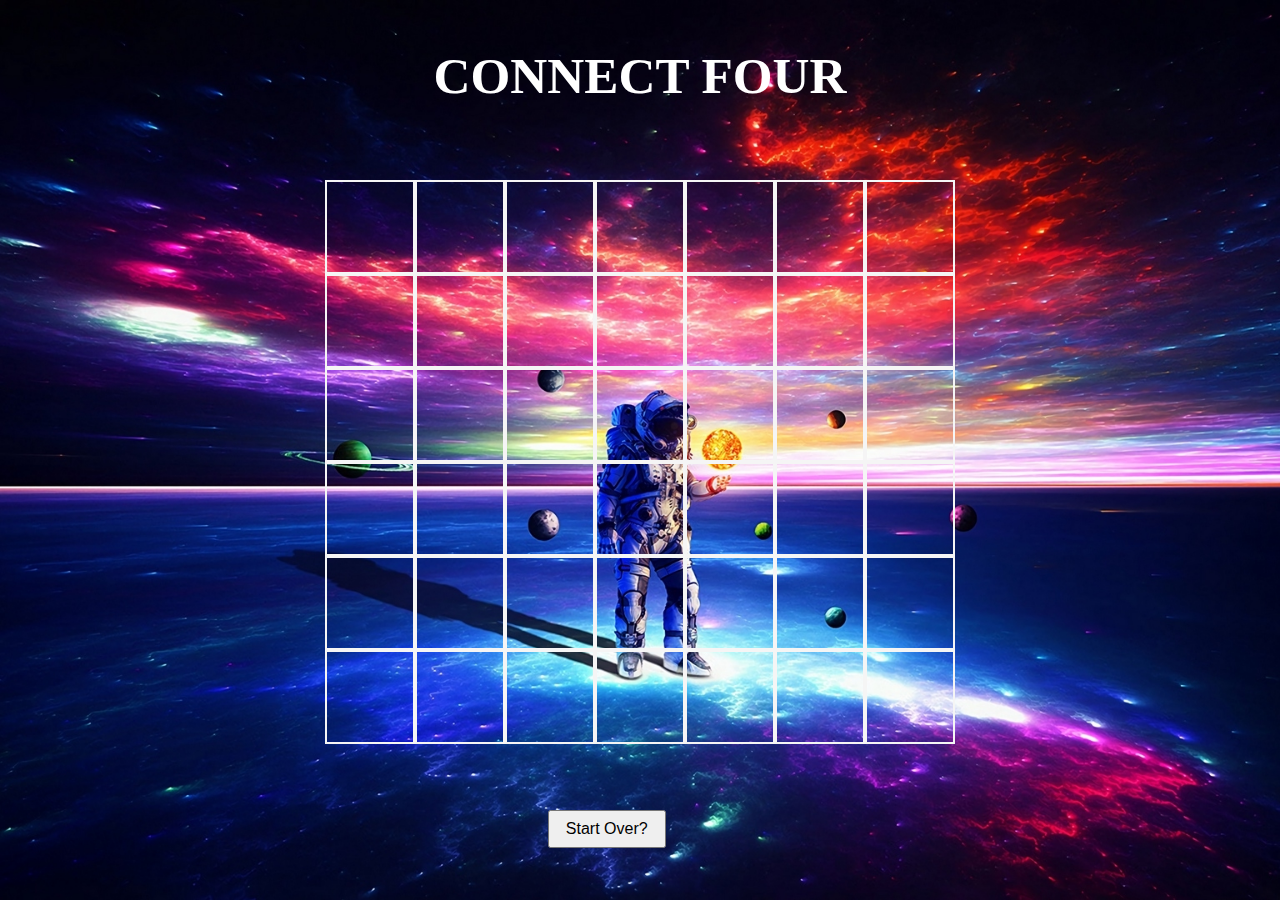
<file: index.html>
<!DOCTYPE html>
<html lang="en">
<head>
  <meta charset="UTF-8">
  <meta http-equiv="X-UA-Compatible" content="IE=edge">
  <meta name="viewport" content="width=device-width, initial-scale=1.0">
  <link rel="stylesheet"  type="text/css" href="style.css">
  <title>Connect Four</title>
</head>
<body>
  <a href="rules.html" style="color: rgb(255, 255, 255);"></a>
  <h1>CONNECT FOUR</h1>
  <div id="board">

  </div> 
      <button id="reset">Start Over?</button>
    </div>
  </div>
 <script type="text/javascript" src="index.js"></script>
</body>
</html>
</file>
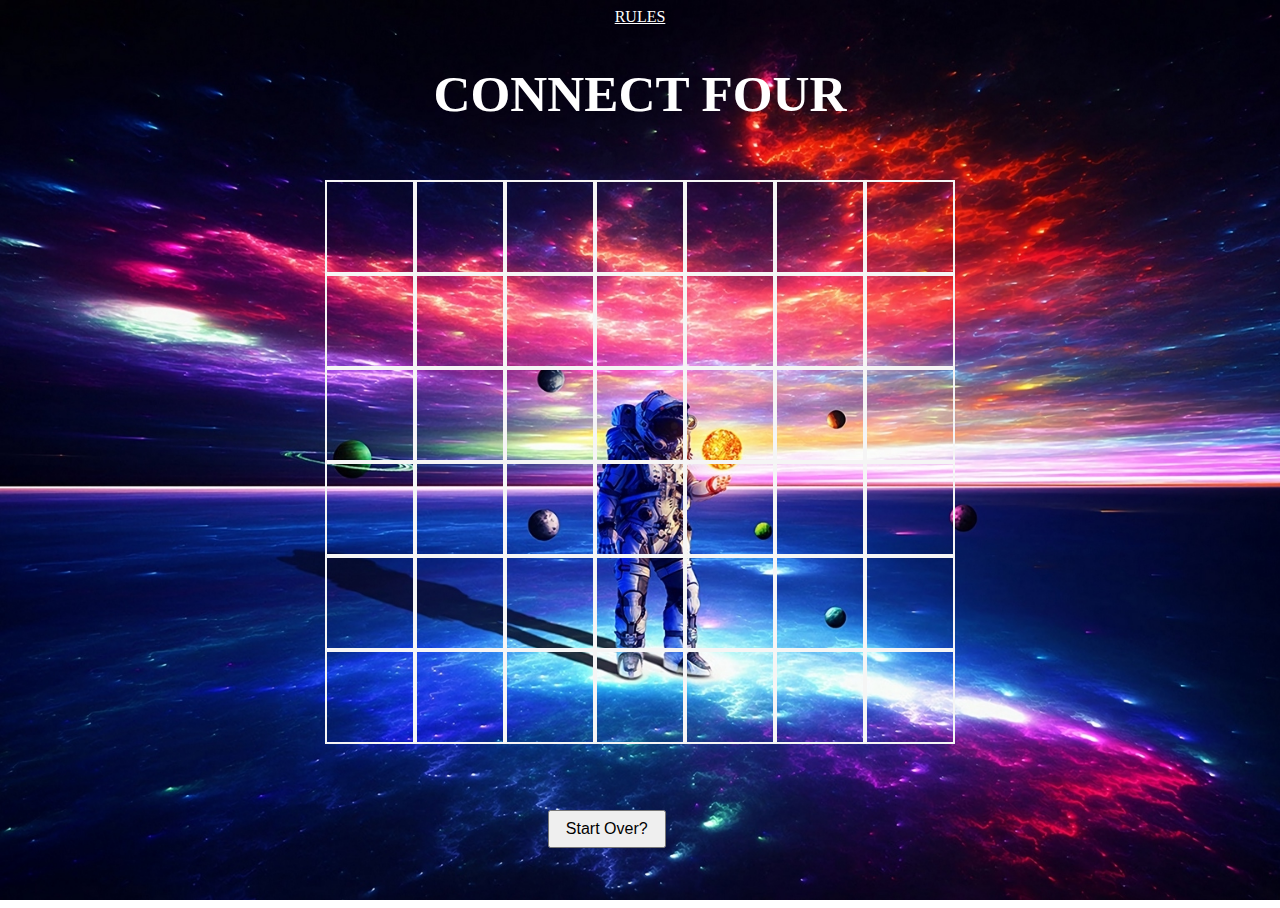
<file: new.html>
<!DOCTYPE html>
<html lang="en">
<head>
  <meta charset="UTF-8">
  <meta http-equiv="X-UA-Compatible" content="IE=edge">
  <meta name="viewport" content="width=device-width, initial-scale=1.0">
  <link rel="stylesheet"  type="text/css" href="style.css">
  <title>Connect Four</title>
</head>
<body>
  <a href="rules.html" style="color: white;">RULES</a>
  <h1>CONNECT FOUR</h1>
  <div id="board">

  </div> 
      <button id="reset">Start Over?</button>
    </div>
  </div>
 <script type="text/javascript" src="index.js"></script>
</body>
</html>
</file>
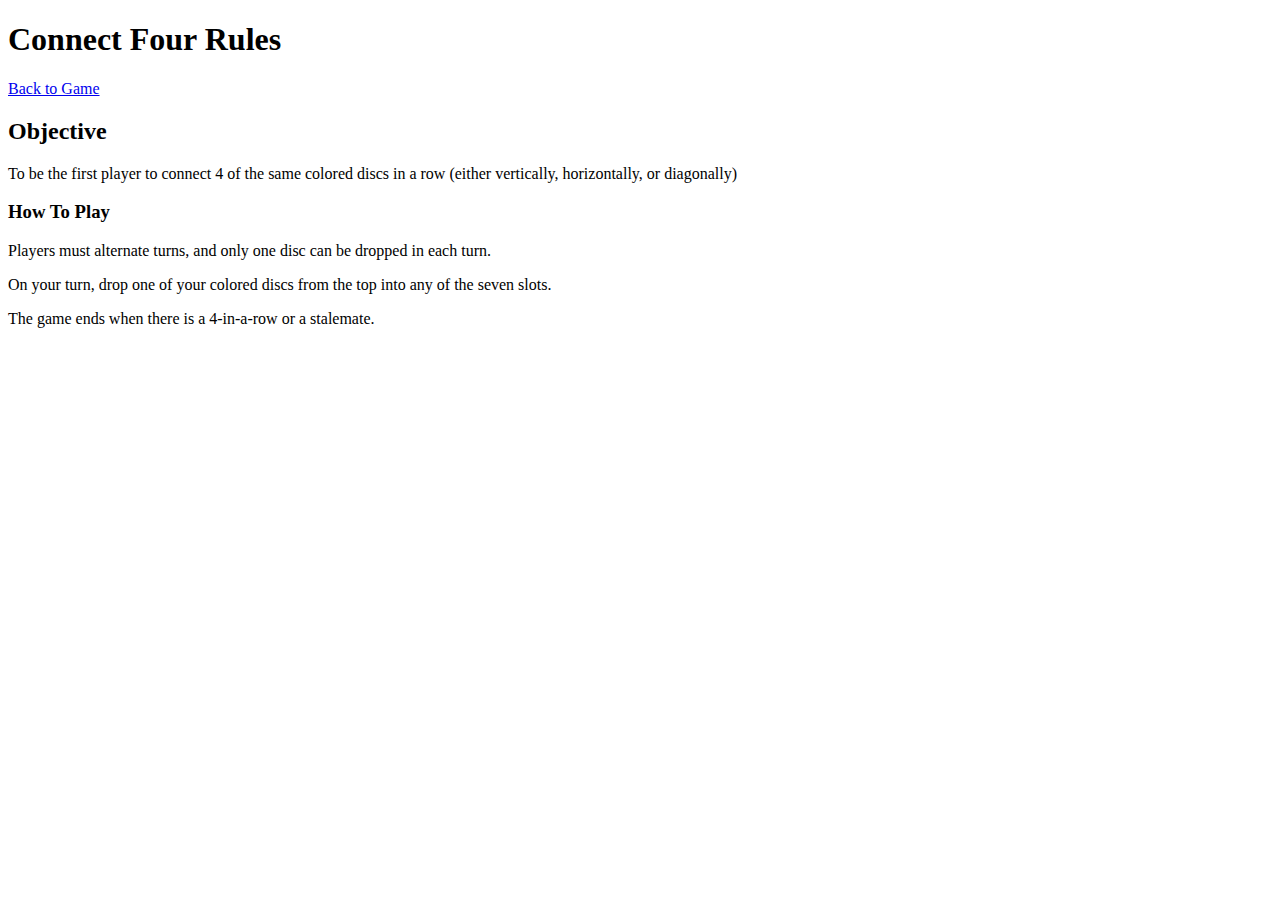
<file: rules.html>
<!DOCTYPE html>
<html lang="en">
<head>
  <meta charset="UTF-8">
  <meta http-equiv="X-UA-Compatible" content="IE=edge">
  <meta name="viewport" content="width=device-width, initial-scale=1.0">
  <title>Connect Four Rules</title>
</head>
<body>
  <style>
    body {
      background-image: url(https://t3.ftcdn.net/jpg/03/61/44/72/360_F_361447219_qrY4CqLSAlc55K3O2pnHpvLAc6MkSwg8.jpg);
      background-size: cover;
    }
  </style>
  <h1>Connect Four Rules</h1>
  <p><a href="index.html">Back to Game</a></p>
  <h2>Objective</h2>
  <p>To be the first player to connect 4 of the same colored discs in a row (either vertically, horizontally, or diagonally)</p>
  <h3>How To Play</h3>
  <p>Players must alternate turns, and only one disc can be dropped in each turn.</p>
  <p>On your turn, drop one of your colored discs from the top into any of the seven slots.</p>
  <p>The game ends when there is a 4-in-a-row or a stalemate.</p>
</body>
</html>
</file>
<file: style.css>
html {
  background-image: url(./connectfourbackground.jpg);
  background-size: cover;
  background-repeat: no-repeat;
  background-position: center center;
  height: 100vh;
}

body {
  display: flex;
  flex-direction: column;
  align-items: center;
  height: 100vh;
}

h1 {
  text-align: center;
  color: white;
  font-size: 4vw;
  padding: 2vw;
  margin: 1vw;
}

button {
  position: absolute;
  right: 48%;
  top: 90%;
  font-size: 16px;
  padding: 8px 16px;
}

#board {
  display: grid;
  grid-template-columns: repeat(7, 1fr);
  grid-template-rows: repeat(6, 1fr);
  width: 70vmin;
  height: 50vmin;
  padding: 10vmin;
  position: absolute;
  top: 45%;
  left: 50%;
  transform: translate(-50%, -50%);
}

@media only screen and (max-width: 414px) and (max-height: 896px) {
  /* Adjust board size and button position for iPhone screens */
  #board {
    padding: 10vw;
    width: 90vw;
    height: 70vw;
    padding-top: 20vw;
    right: 5%;
    top: 45%;
  }
  button {
    right: 40%;
    top: 75%;
    font-size: 12px;
    padding: 4px 8px;
  }
  h1 {
    font-size: 6vw;
  }
}


.cell{
  position: relative;
  padding-top: 100%;
border: 2px solid whitesmoke;
}
.piece {
  position: absolute;
  top: 50%;
  left: 50%;
  transform: translate(-50%, -50%);
  width: 80%;
  height: 80%;
  border-radius: 50%;
}
.piece[data-player="1"]{
  content: url(https://images.emojiterra.com/twitter/v13.1/512px/1fa90.png);width: 50px; height: 70px;
}
.piece[data-player="2"]{
  content: url(https://images.emojiterra.com/google/noto-emoji/v2.034/512px/1f30d.png);width: 50px; height: 70px;
  }
  .piece[data-placed="false"]{
    transform: translateY(-10vmin);
  }
</file>
